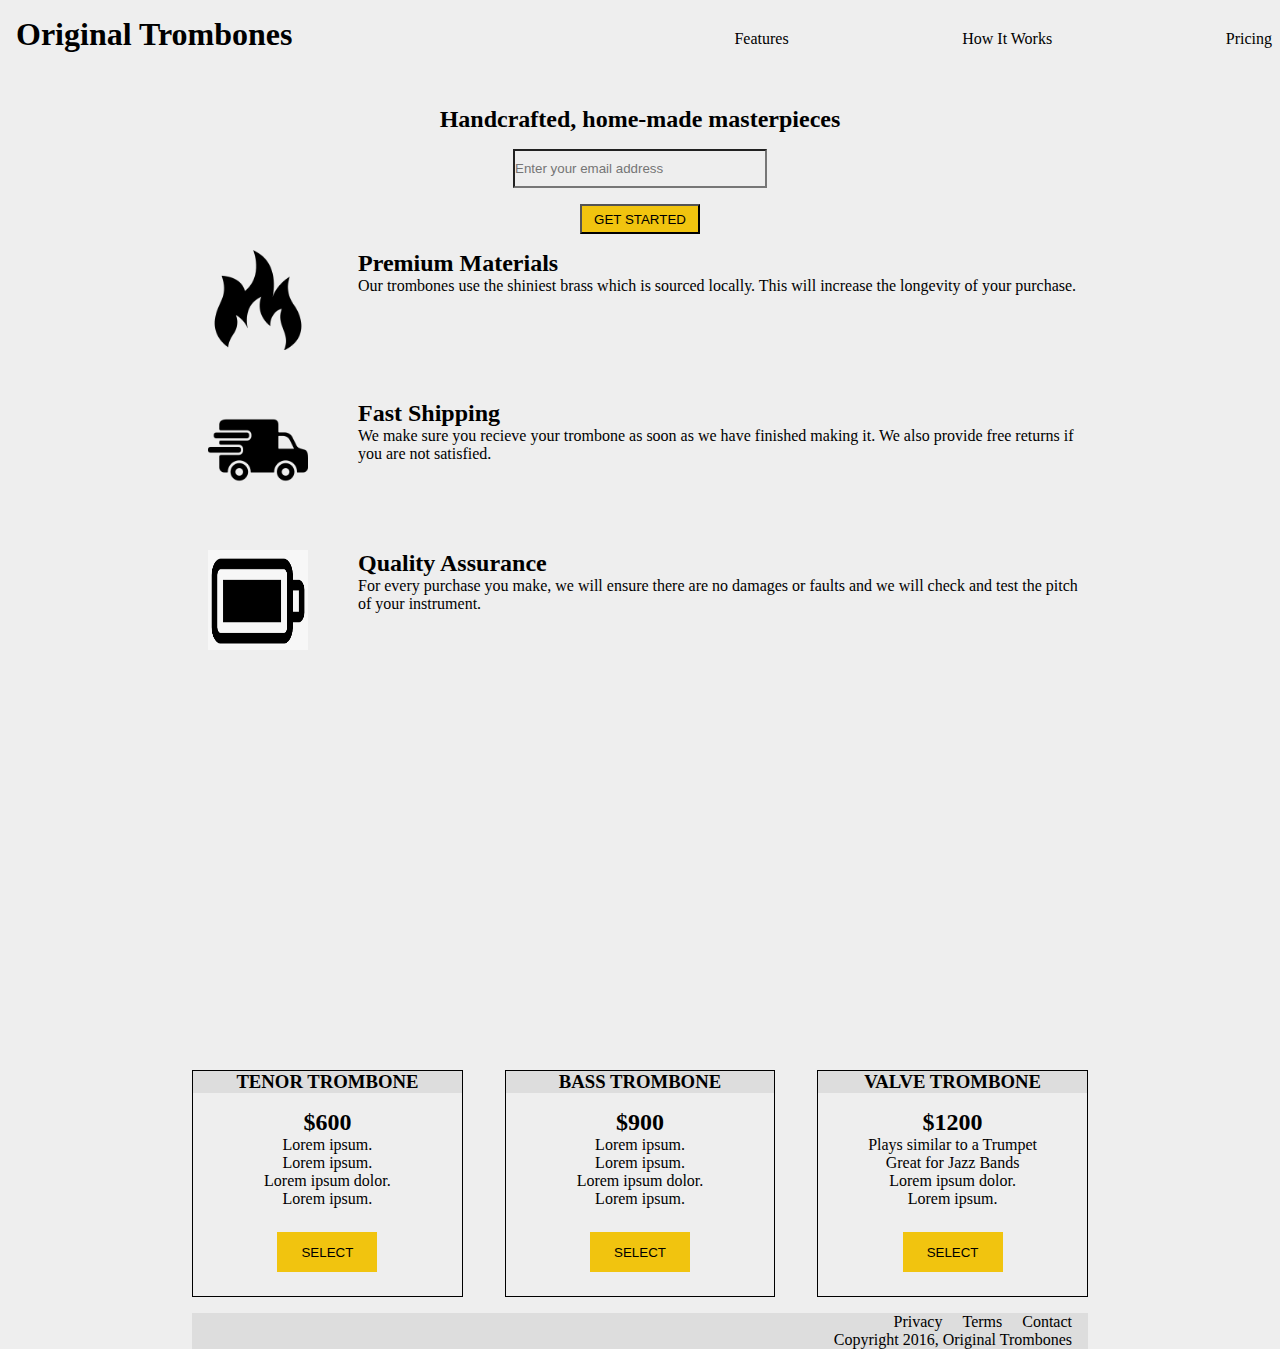
<file: product_landing_page/index.html>
<!DOCTYPE HTML>
<html>

<head>
  <link rel='stylesheet' href='styles.css'>
  <meta name="viewport" content="width=device-width, initial-scale=1.0">

</head>

<body>
  <header id='header'>
    
    <h1>Original Trombones</h1>
    <nav id="nav-bar">
      <a href='#Features' class='nav-link'>Features</a>
      <a href='#Video' class='nav-link'>How It Works</a>
      <a href='#Pricing' class='nav-link'>Pricing</a>
    </nav>
  </header>
  <main>
    <section id='email-form'>
    <form id='form' action='https://www.freecodecamp.com/email-submit'>
      <h2 class='form-text'>Handcrafted, home-made masterpieces</h2>
      <input type='email' required id='email' name='email' placeholder='Enter your email address'>
      <input type='submit' id='submit' name='submit' value='GET STARTED'>
    </form>
  </section>
  <section id='Features'>
    <div class='feature'>
      <img src='/images/fire.png' alt='fire-pic'>
      <div class='feature-text'>
        <h2>Premium Materials</h2>
        <p>Our trombones use the shiniest brass which is sourced locally. This will increase the longevity of your
          purchase.</p>
      </div>
    </div>
    <div class='feature'>
      <img src='/images/delivery.png' alt='deli-pic'>
      <div class='feature-text'>
        <h2>
          Fast Shipping</h2>
        <p>We make sure you recieve your trombone as soon as we have finished making it. We also provide free returns if
          you are not satisfied.</p>
      </div>
    </div>
    <div class='feature'>
      <img src='/images/battery.png' alt='battery-pic'>
      <div class='feature-text'>
        <h2>Quality Assurance</h2>
        <p>For every purchase you make, we will ensure there are no damages or faults and we will check and test the
          pitch of your instrument.</p>
      </div>
    </div>
  </section>
  <section id='Video'>
    <iframe id='video' src="https://www.youtube.com/embed/y8Yv4pnO7qc" title="YouTube video player" frameborder="0"
      allow="accelerometer; autoplay; clipboard-write; encrypted-media; gyroscope; picture-in-picture"
      allowfullscreen></iframe>
  </section>
  <section id='Pricing'>
    <div class='product'>
      <h3>TENOR TROMBONE<h3>
          <h2>$600</h2>
          <p>Lorem ipsum.</p>
          <p>Lorem ipsum.</p>
          <p>Lorem ipsum dolor.</p>
          <p>Lorem ipsum.</p>
          <button>SELECT</button>
    </div>
    <div class='product'>
      <h3>BASS TROMBONE<h3>
          <h2>$900</h2>
          <p>Lorem ipsum.</p>
          <p>Lorem ipsum.</p>
          <p>Lorem ipsum dolor.</p>
          <p>Lorem ipsum.</p>
          <button>SELECT</button>
    </div>
    <div class='product'>
      <h3>VALVE TROMBONE<h3>
          <h2>$1200</h2>
          <p>Plays similar to a Trumpet</p>
          <p>Great for Jazz Bands</p>
          <p>Lorem ipsum dolor.</p>
          <p>Lorem ipsum.</p>
          <button>SELECT</button>
    </div>
  </section>
  </main>
  <footer>
    <div>
      <ul>
        <li>Privacy</li>
        <li>Terms</li>
        <li>Contact</li>
      </ul>

    </div>
    <p>Copyright 2016, Original Trombones</p>
  </footer>
</body>

</html>
</file>
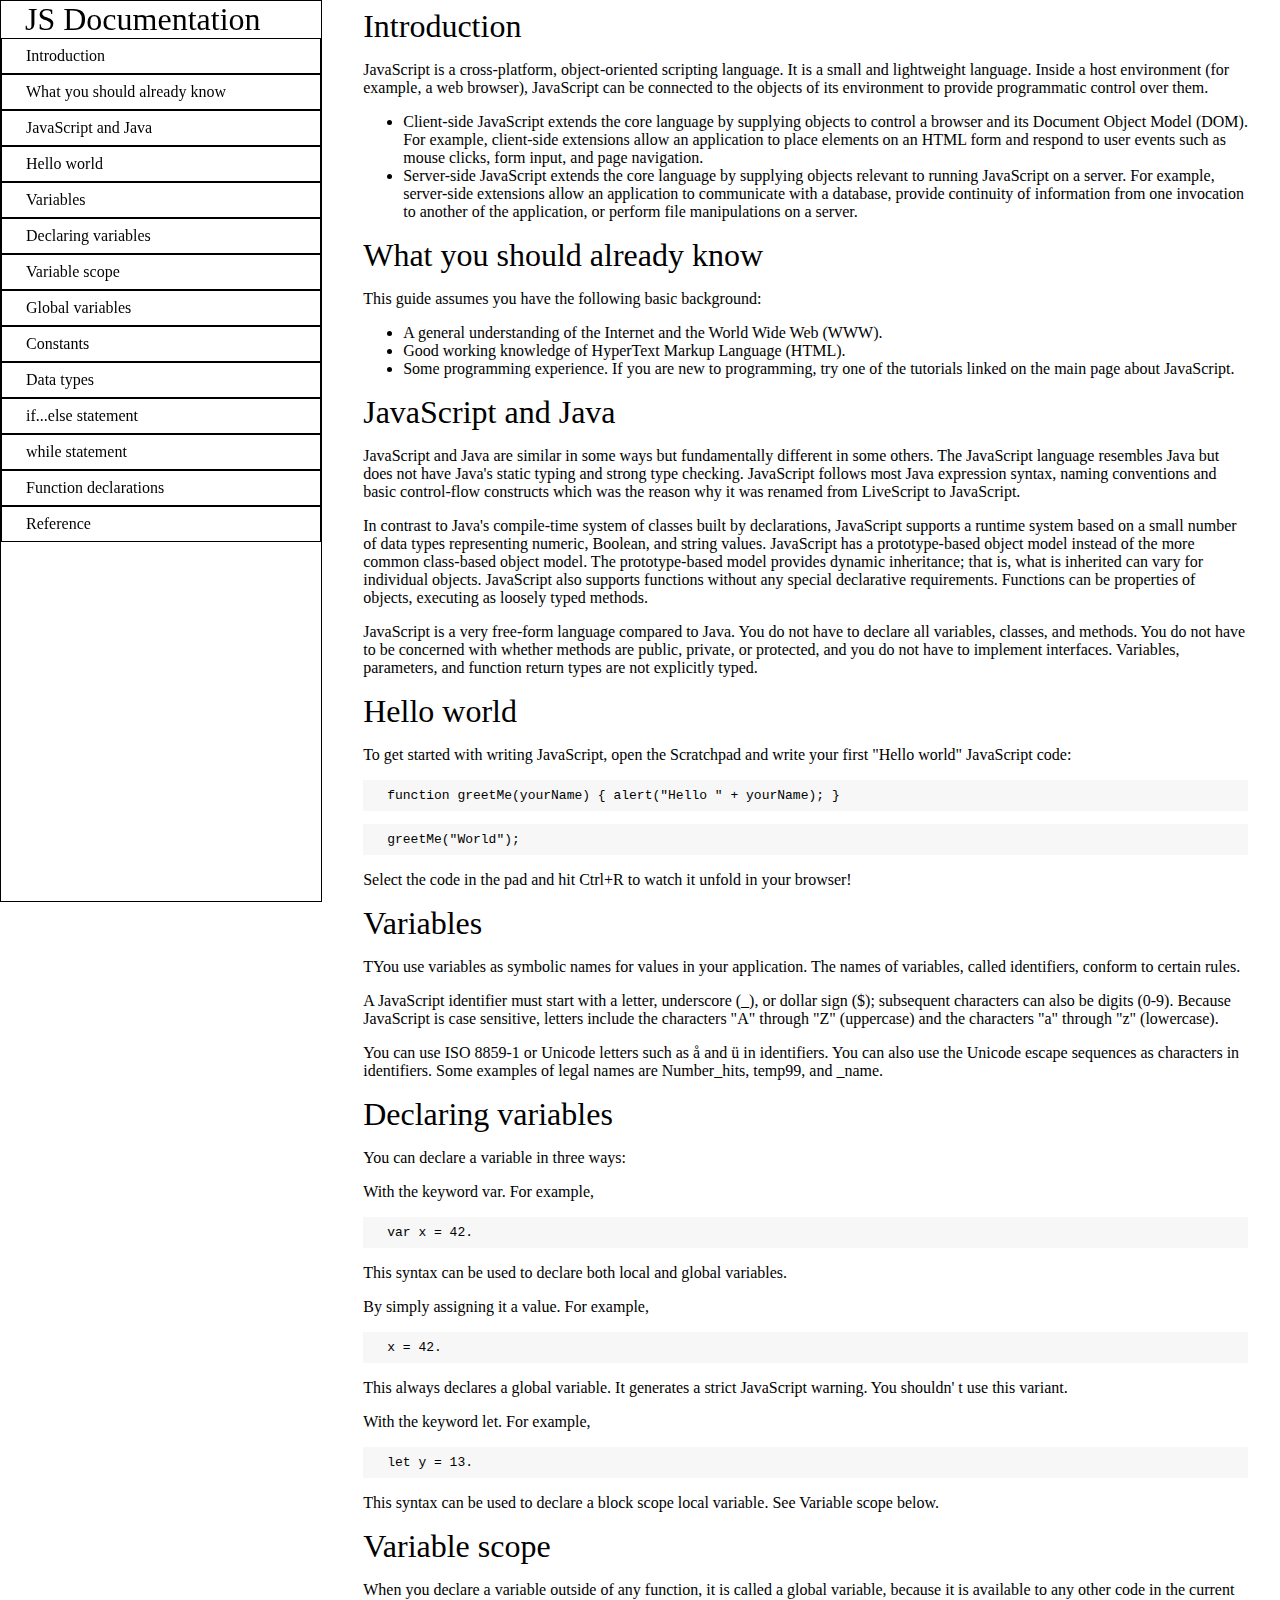
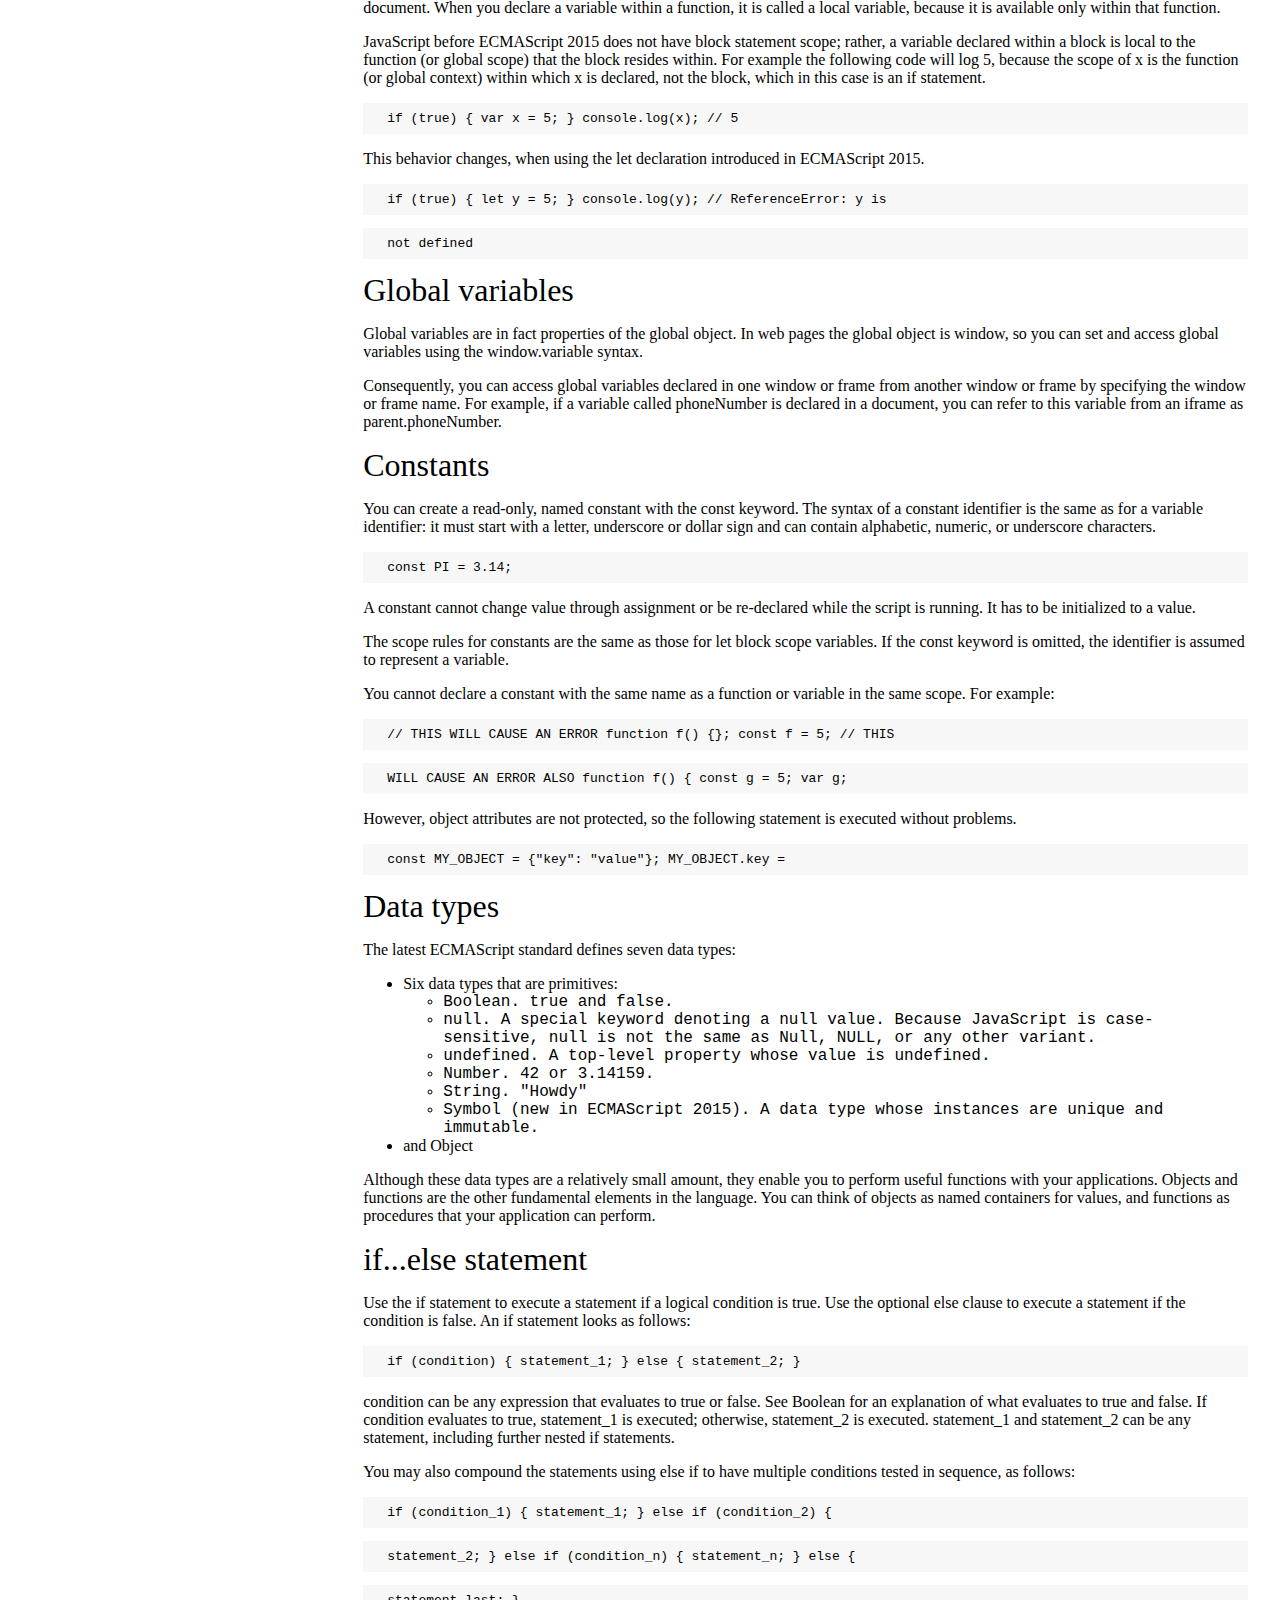
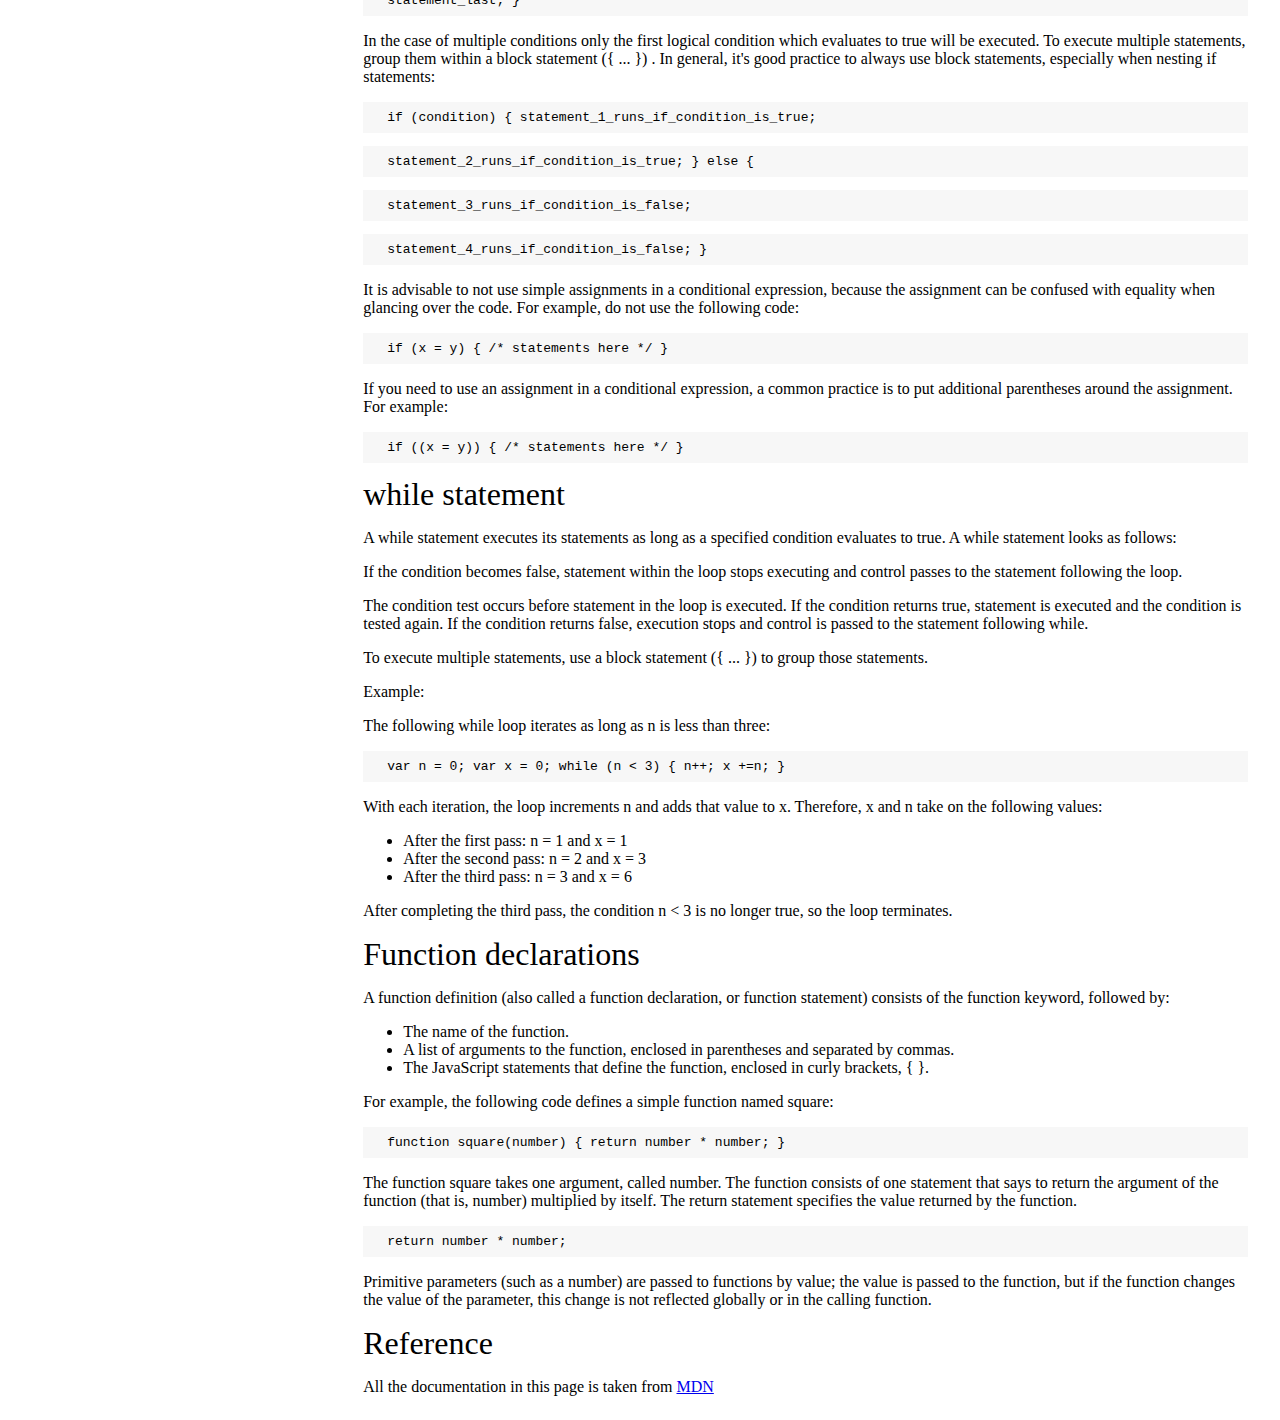
<file: technical_documentation_page/index.html>
<!DOCTYPE HTML>
<html lang='en'>

<head>
  <meta charset='UTF-8'>
  <meta name="viewport" content="width=device-width, initial-scale=1.0">
  <link rel='stylesheet' href='styles.css'>
</head>

<body>
  <nav id='navbar'>
    <header id='nav-header'>JS Documentation</header>

    <a class='nav-link' href='#Introduction'>Introduction</a>
    <a class='nav-link' href='#What_you_should_already_know'>What you should already know</a>
    <a class='nav-link' href='#JavaScript_and_Java'>JavaScript and Java</a>
    <a class='nav-link' href='#Hello_world'>Hello world</a>
    <a class='nav-link' href='#Variables'>Variables</a>
    <a class='nav-link' href='#Declaring_variables'>Declaring variables</a>
    <a class='nav-link' href='#Variable_scope'>Variable scope</a>
    <a class='nav-link' href='#Global_variables'>Global variables</a>
    <a class='nav-link' href='#Constants'>Constants</a>
    <a class='nav-link' href='#Data_types'>Data types</a>
    <a class='nav-link' href='#if...else_statement'>if...else statement</a>
    <a class='nav-link' href='#while_statement'>while statement</a>
    <a class='nav-link' href='#Function_declarations'>Function declarations</a>
    <a class='nav-link' href='#Reference'>Reference</a>
  </nav>
  <main id='main-doc'>
    <section class='main-section' id='Introduction'>
      <header>Introduction</header>
      <p>JavaScript is a cross-platform, object-oriented scripting language. It is a small and lightweight language.
        Inside a host environment (for example, a web browser), JavaScript can be connected to the objects of its
        environment to provide programmatic control over them.</p>
      <ul>
        <li>Client-side JavaScript extends the core language by supplying objects to control a browser and its Document
          Object Model (DOM). For example, client-side extensions allow an application to place elements on an HTML form
          and respond to user events such as mouse clicks, form input, and page navigation.</li>
        <li>Server-side JavaScript extends the core language by supplying objects relevant to running JavaScript on a
          server. For example, server-side extensions allow an application to communicate with a database, provide
          continuity of information from one invocation to another of the application, or perform file manipulations on
          a server.</li>
      </ul>
    </section>
    <section class='main-section' id='What_you_should_already_know'>
      <header>What you should already know</header>
      <p>This guide assumes you have the following basic background:
      </p>
      <ul>
        <li>A general understanding of the Internet and the World Wide Web (WWW).</li>
        <li>Good working knowledge of HyperText Markup Language (HTML).</li>
        <li>Some programming experience. If you are new to programming, try one of the tutorials linked on the main page
          about JavaScript.</li>
      </ul>
    </section>
    <section class='main-section' id='JavaScript_and_Java'>
      <header>JavaScript and Java</header>
      <p>JavaScript and Java are similar in some ways but fundamentally different in some others. The JavaScript
        language resembles Java but does not have Java's static typing and strong type checking. JavaScript follows most
        Java expression syntax, naming conventions and basic control-flow constructs which was the reason why it was
        renamed from LiveScript to JavaScript.</p>
      <p>
        In contrast to Java's compile-time system of classes built by declarations, JavaScript supports a runtime system
        based on a small number of data types representing numeric, Boolean, and string values. JavaScript has a
        prototype-based object model instead of the more common class-based object model. The prototype-based model
        provides dynamic inheritance; that is, what is inherited can vary for individual objects. JavaScript also
        supports functions without any special declarative requirements. Functions can be properties of objects,
        executing as loosely typed methods.
      </p>
      <p>
        JavaScript is a very free-form language compared to Java. You do not have to declare all variables, classes, and
        methods. You do not have to be concerned with whether methods are public, private, or protected, and you do not
        have to implement interfaces. Variables, parameters, and function return types are not explicitly typed.
      </p>
    </section>
    <section class='main-section' id='Hello_world'>
      <header>Hello world</header>
      <p>To get started with writing JavaScript, open the Scratchpad and write your first "Hello world" JavaScript code:
      </p>
      <code>
        <p>function greetMe(yourName) { alert("Hello " + yourName); }</p>
        <p>greetMe("World");</p>
      </code>
      <p>Select the code in the pad and hit Ctrl+R to watch it unfold in your browser!</p>
    </section>
    <section class='main-section' id='Variables'>
      <header>Variables</header>
      <p>TYou use variables as symbolic names for values in your application. The names of variables, called
        identifiers, conform to certain rules.
      </p>
      <p>A JavaScript identifier must start with a letter, underscore (_), or dollar sign ($); subsequent characters can
        also be digits (0-9). Because JavaScript is case sensitive, letters include the characters "A" through "Z"
        (uppercase) and the characters "a" through "z" (lowercase).</p>
      <p>You can use ISO 8859-1 or Unicode letters such as å and ü in identifiers. You can also use the Unicode escape
        sequences as characters in identifiers. Some examples of legal names are Number_hits, temp99, and _name.</p>
    </section>
    <section class='main-section' id='Declaring_variables''>
      <header>Declaring variables</header>
      <p>You can declare a variable in three ways:
      </p>
      <p>With the keyword var. For example,</p>
      <code>
        <p>var x = 42.</p>
      </code>
      <p>This syntax can be used to declare both local and global variables.</p>
      <p>By simply assigning it a value. For example,</p>
      <code>
        <p>x = 42.</p>
      </code>
      <p>This always declares a global variable. It generates a strict JavaScript warning. You shouldn' t use this
      variant.</p>
      <p>With the keyword let. For example,</p>
      <code>
        <p>let y = 13.</p>
      </code>
      <p>This syntax can be used to declare a block scope local variable. See Variable scope below.</p>
    </section>
    <section class='main-section' id='Variable_scope'>
      <header>Variable scope</header>
      <p>When you declare a variable outside of any function, it is called a global variable, because it is available to
        any other code in the current document. When you declare a variable within a function, it is called a local
        variable, because it is available only within that function.
      </p>
      <p>JavaScript before ECMAScript 2015 does not have block statement scope; rather, a variable declared within a
        block is local to the function (or global scope) that the block resides within. For example the following code
        will log 5, because the scope of x is the function (or global context) within which x is declared, not the
        block, which in this case is an if statement.</p>
      <code>
        <p>if (true) { var x = 5; } console.log(x); // 5</p>
      </code>
      <p>This behavior changes, when using the let declaration introduced in ECMAScript 2015.</p>
      <code>
        <p>if (true) { let y = 5; } console.log(y); // ReferenceError: y is</p>
        <p>not defined</p>
     </code>
    </section>
    <section class='main-section' id='Global_variables'>
      <header>Global variables</header>
      <p>Global variables are in fact properties of the global object. In web pages the global object is window, so you
        can set and access global variables using the window.variable syntax.
      </p>
      <p>Consequently, you can access global variables declared in one window or frame from another window or frame by
        specifying the window or frame name. For example, if a variable called phoneNumber is declared in a document,
        you can refer to this variable from an iframe as parent.phoneNumber.</p>

    </section>
    <section class='main-section' id='Constants'>
      <header>Constants</header>
      <p>You can create a read-only, named constant with the const keyword. The syntax of a constant identifier is the
        same as for a variable identifier: it must start with a letter, underscore or dollar sign and can contain
        alphabetic, numeric, or underscore characters.
      </p>
      <code>
        <p>const PI = 3.14;</p>
      </code>
      <p>A constant cannot change value through assignment or be re-declared while the script is running. It has to be
        initialized to a value.</p>
      <p>The scope rules for constants are the same as those for let block scope variables. If the const keyword is
        omitted, the identifier is assumed to represent a variable.</p>
      <p>You cannot declare a constant with the same name as a function or variable in the same scope. For example:</p>
      <code>
        <p>// THIS WILL CAUSE AN ERROR function f() {}; const f = 5; // THIS</p>
        <p>WILL CAUSE AN ERROR ALSO function f() { const g = 5; var g;</p>
       </code>
      </div>
      <p>However, object attributes are not protected, so the following statement is executed without problems.</p>
      <code>
        <p>const MY_OBJECT = {"key": "value"}; MY_OBJECT.key =</p>
      </code>
      </div>
    </section>
    <section class='main-section' id='Data_types'>
      <header>Data types</header>
      <p>The latest ECMAScript standard defines seven data types:
      </p>
      <ul>
        <li>Six data types that are primitives:</li>
        <code id='linked-list'>
          <ul>
            <li>Boolean. true and false.</li>
            <li>null. A special keyword denoting a null value. Because JavaScript is case-sensitive, null is not the
              same as Null, NULL, or any other variant.</li>
            <li>undefined. A top-level property whose value is undefined.</li>
            <li>Number. 42 or 3.14159.</li>
            <li>String. "Howdy"</li>
            <li>Symbol (new in ECMAScript 2015). A data type whose instances are unique and immutable.</li>
          </ul>
        </code>
        <li>and Object</li>
      </ul>
      <p>Although these data types are a relatively small amount, they enable you to perform useful functions with your
        applications. Objects and functions are the other fundamental elements in the language. You can think of objects
        as named containers for values, and functions as procedures that your application can perform.</p>
    </section>
    <section class='main-section' id='if...else_statement'>
      <header>if...else statement</header>
      <p>Use the if statement to execute a statement if a logical condition is true. Use the optional else clause to
        execute a statement if the condition is false. An if statement looks as follows:
      </p>
      <code>
        <p>if (condition) { statement_1; } else { statement_2; }</p>

      </code>
      <p>condition can be any expression that evaluates to true or false. See Boolean for an explanation of what
        evaluates to true and false. If condition evaluates to true, statement_1 is executed; otherwise, statement_2 is
        executed. statement_1 and statement_2 can be any statement, including further nested if statements.</p>
      <p>You may also compound the statements using else if to have multiple conditions tested in sequence, as follows:
      </p>
      <code>
        <p>if (condition_1) { statement_1; } else if (condition_2) {</p>
        <p>statement_2; } else if (condition_n) { statement_n; } else {</p>
        <p>statement_last; }</p>
      </code>
      <p>In the case of multiple conditions only the first logical condition which evaluates to true will be executed.
        To execute multiple statements, group them within a block statement ({ ... }) . In general, it's good practice
        to always use block statements, especially when nesting if statements:</p>
      <code>
        <p>if (condition) { statement_1_runs_if_condition_is_true;</p>
        <p>statement_2_runs_if_condition_is_true; } else {</p>
        <p>statement_3_runs_if_condition_is_false;</p>
        <p>statement_4_runs_if_condition_is_false; }</p>
      </code>
      <p>It is advisable to not use simple assignments in a conditional expression, because the assignment can be
        confused with equality when glancing over the code. For example, do not use the following code:</p>
      <code>
        <p>if (x = y) { /* statements here */ }</p>

      </code>
      <p>If you need to use an assignment in a conditional expression, a common practice is to put additional
        parentheses around the assignment. For example:</p>
      <code>
        <p>if ((x = y)) { /* statements here */ }</p>

     </code>
    </section>
    <section class='main-section' id='while_statement'>
      <header>while statement</header>
      <p>A while statement executes its statements as long as a specified condition evaluates to true. A while statement
        looks as follows:
      </p>
      <p>If the condition becomes false, statement within the loop stops executing and control passes to the statement
        following the loop.</p>
      <p>The condition test occurs before statement in the loop is executed. If the condition returns true, statement is
        executed and the condition is tested again. If the condition returns false, execution stops and control is
        passed to the statement following while.</p>
      <p>To execute multiple statements, use a block statement ({ ... }) to group those statements.</p>
      <p>Example:</p>
      <p>The following while loop iterates as long as n is less than three:</p>
      <code>
        <p>var n = 0; var x = 0; while (n < 3) { n++; x +=n; }</p>
      </code>
      <p>With each iteration, the loop increments n and adds that value to x. Therefore, x and n take on the following
        values:</p>
      <ul>
        <li>After the first pass: n = 1 and x = 1</li>
        <li>After the second pass: n = 2 and x = 3</li>
        <li>After the third pass: n = 3 and x = 6</li>
      </ul>
      <p>After completing the third pass, the condition n < 3 is no longer true, so the loop terminates.</p>
    </section>
    <section class='main-section' id='Function_declarations'>
      <header>Function declarations</header>
      <p>A function definition (also called a function declaration, or function statement) consists of the function
        keyword, followed by:</p>
      <ul>
        <li>The name of the function.</li>
        <li>A list of arguments to the function, enclosed in parentheses and separated by commas.</li>
        <li>The JavaScript statements that define the function, enclosed in curly brackets, { }.</li>
      </ul>
      <p>For example, the following code defines a simple function named square:</p>
      <code>
        <p>function square(number) { return number * number; }</p>
      </code>
      <p>The function square takes one argument, called number. The function consists of one statement that says to
        return the argument of the function (that is, number) multiplied by itself. The return statement specifies the
        value returned by the function.</p>
      <code>
        <p>return number * number;</p>
      </code>
      <p>Primitive parameters (such as a number) are passed to functions by value; the value is passed to the function,
        but if the function changes the value of the parameter, this change is not reflected globally or in the calling
        function.</p>
    </section>
    <section class='main-section' id='Reference'>
      <header>Reference</header>
      <p>All the documentation in this page is taken from <a href='https://www.youtube.com/watch?v=dQw4w9WgXcQ'
          id='reference-link'>MDN</a>
      </p>

    </section>
  </main>
</body>
<html>
</file>
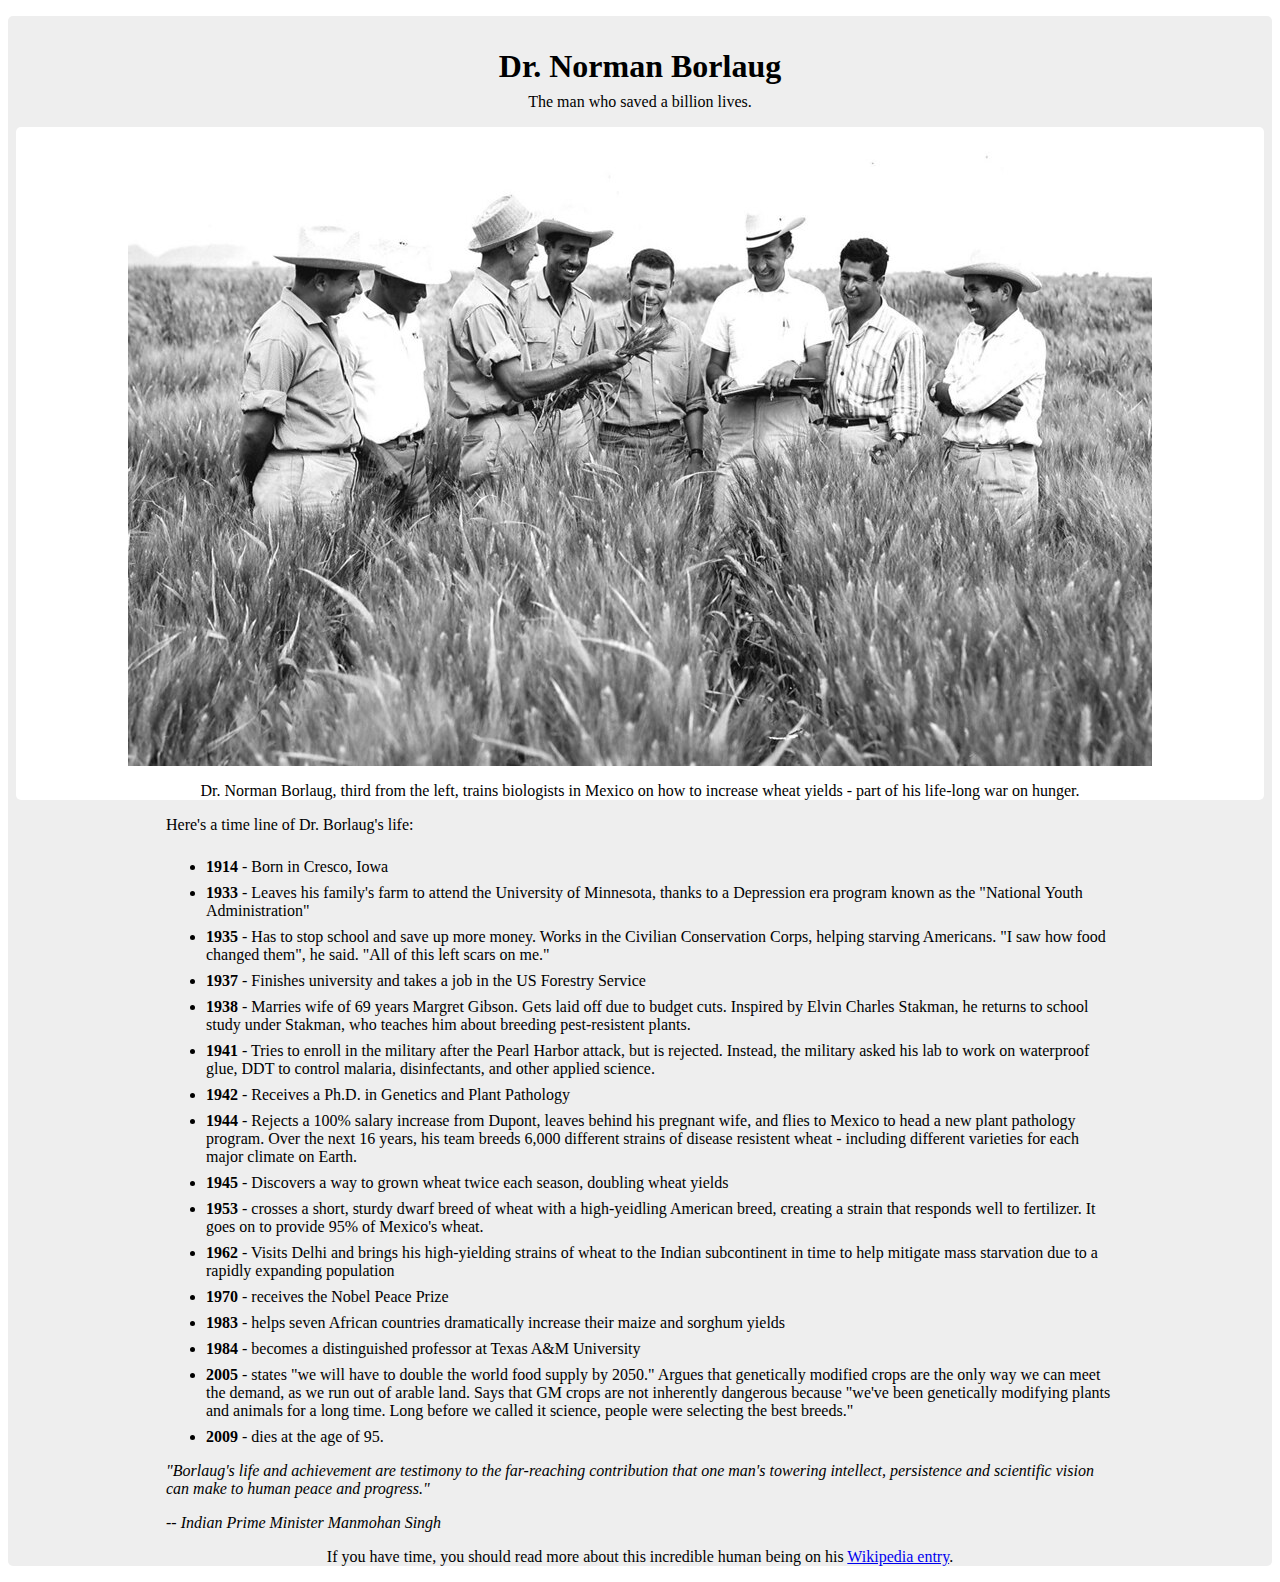
<file: tribute_page/index.html>
<!DOCTYPE html>
<html lang='en'>

<head>
  <link rel='stylesheet' href='styles.css'>
</head>

<body>
  <main id='main'>
    <header>
      <h1 id='title'>Dr. Norman Borlaug</h1>
      <p id='description'>The man who saved a billion lives.
      </p>
    </header>

    <section id='image-box'>
      <div id='img-div'>
        <img id='image' src='/images/tribute-page-main-image.jpg'>
        <div id='img-caption'>
          <p>Dr. Norman Borlaug, third from the left, trains biologists in Mexico on how to increase wheat yields - part
            of his life-long war on hunger.</p>
        </div>
      </div>

    </section>
    <section id='tribute-info'>
      <p id='info-title'>Here's a time line of Dr. Borlaug's life:</p>
      <ul id='info-list'>
        <li><b>1914</b> - Born in Cresco, Iowa</li>
        <li>
          <b>1933</b> - Leaves his family's farm to attend the University of Minnesota, thanks to a Depression era
          program known as the "National Youth Administration"
        </li>
        <li><b>1935
          </b> - Has to stop school and save up more money. Works in the Civilian Conservation Corps, helping starving
          Americans. "I saw how food changed them", he said. "All of this left scars on me."
        </li>
        <li><b>
          1937
        </b> - Finishes university and takes a job in the US Forestry Service
        </li>
        <li><b>
1938
        </b> - Marries wife of 69 years Margret Gibson. Gets laid off due to budget cuts. Inspired by Elvin Charles
          Stakman, he returns to school study under Stakman, who teaches him about breeding pest-resistent plants.
        </li>
        <li><b>1941
          </b> - Tries to enroll in the military after the Pearl Harbor attack, but is rejected. Instead, the military
          asked his lab to work on waterproof glue, DDT to control malaria, disinfectants, and other applied science.
        </li>
        <li><b>1942
          </b> - Receives a Ph.D. in Genetics and Plant Pathology
        </li>
        <li><b>1944</b> - Rejects a 100% salary increase from Dupont, leaves behind his pregnant wife, and flies to
          Mexico to head a new plant pathology program. Over the next 16 years, his team breeds 6,000 different strains
          of disease resistent wheat - including different varieties for each major climate on Earth.
        </li>
        <li><b>1945</b> - Discovers a way to grown wheat twice each season, doubling wheat yields</li>
        <li><b>1953</b> - crosses a short, sturdy dwarf breed of wheat with a high-yeidling American breed, creating a
          strain that responds well to fertilizer. It goes on to provide 95% of Mexico's wheat.</li>
        <li><b>1962</b> - Visits Delhi and brings his high-yielding strains of wheat to the Indian subcontinent in time
          to help mitigate mass starvation due to a rapidly expanding population</li>
        <li><b>1970</b> - receives the Nobel Peace Prize</li>
        <li><b>1983</b> - helps seven African countries dramatically increase their maize and sorghum yields</li>
        <li><b>1984</b> - becomes a distinguished professor at Texas A&M University</li>
        <li><b>2005</b> - states "we will have to double the world food supply by 2050." Argues that genetically
          modified crops are the only way we can meet the demand, as we run out of arable land. Says that GM crops are
          not inherently dangerous because "we've been genetically modifying plants and animals for a long time. Long
          before we called it science, people were selecting the best breeds."</li>
        <li><b>2009</b> - dies at the age of 95.</li>
      </ul>
    </section>
<section id='comment'>
  <p id='quote'><i>"Borlaug's life and achievement are testimony to the far-reaching contribution that one man's towering intellect, persistence and scientific vision can make to human peace and progress."</i></p>
  <p id='author'><i>-- Indian Prime Minister Manmohan Singh</i></p>
</section>
    <footer>
      <p>If you have time, you should read more about this incredible human being on his <a href='https://www.youtube.com/watch?v=dQw4w9WgXcQ' target='_blank'
          id='tribute-link'>Wikipedia entry</a>.</p>
    </footer>
  </main>
</body>

</html>
</file>
<file: product_landing_page/styles.css>
*{
    margin:0;
    padding:0;
  background-color:#EEEEEE;
  }
  
  
  h1{
    display:inline;
  }
  
  @media screen and (min-width: 800px) {
  header{
    overflow: hidden;
    position: fixed; 
    top: 0; 
    width: 100%;
    height:70px;
    }
    nav{
    float: right;
    display:flex;
    justify-content:space-between;
    width:42%;
    text-align: center;
    padding: 14px 24px;
    text-decoration: none;
    }
  main{
    margin-top:90px;
  }
  }
  @media screen and (max-width: 800px) {
    header{
      width:100%;
      height:200px;
      text-align:center;
      overflow:auto;
      position:fixed;
      top:0;
    }
    nav>a{
      display:block;
      padding:8px;
      margin:8px 24px;
      border:1px solid black;
    }
    main{
      margin-top:250px;
    }
  }
  
  main,footer{
    width:70%;
    min-width:450px;
    margin-left:auto;
    margin-right:auto;
  }
  
  header{
      padding:16px;
    
  }
  
  img{
    padding-left:16px;
  }
  
  a{
    text-decoration:none;
    color:black;
  }
  
  #email-form{
    text-align:center;
  }
  
  .form-text{
      padding:16px;
  }
  
  input[type='email']{
    height:35px;
    width:250px;
  }
  
  input[type='submit']{
    width:120px;
    height:30px;
    display:block;
    background-color:#F1C40F;
    margin:16px auto;
  }
  
  
  
  .feature>img{
    width:100px;
    height:100px;
    float:left;
    padding-right:50px
  }
  
  .feature{
    height:150px;
    vertical-align:middle;
  }
  
  
  
  iframe{
    width:100%;
    height:350px;
  }
   
  
   #Pricing{
     width:100%;
     margin: 16px 0;
     
     display:flex;
     justify-content:space-between;
   }
  
   .product{
     text-align:center;
     width:30%;
     border:1px solid black;
   }
  
   h3{
     background-color:#DDDDDD;
   }
   .product>h2{
     margin-top:16px;
   }
  
  button{
    width:100px;
    height:40px;
     background-color:#F1C40F;
     border: none;
     margin: 24px;
  }
  
  
  footer>div{
    text-decoration:none;
    display:inline;
    text-align:right;
    
  }
  
  ul{
    background-color:#DDDDDD;
  }
  li{
    display:inline-block;
    background-color:#DDDDDD;
    padding-right: 16px;
  }
  footer>p{
    text-align:right;
    background-color:#DDDDDD;
    padding-right: 16px;
  }
  
#header-img{
    width: 240px;
    height: 100px;
    object-fit: cover;
}
</file>
<file: technical_documentation_page/styles.css>
header{
  font-size:32px;
}

@media screen and (max-width: 1000px) {
  nav{
  width:100%;
  height:300px;
  overflow-x: hidden;
  overflow-y: auto;
  text-align:justify;
  border:1px solid black;
}
}

@media screen and (min-width: 1000px) {
  nav{
    width:25%;
    height:100%;
    display:inline-block;
    top:0;
    left:0;
    border:1px solid black;
    position:fixed;
  }
  section{
    /* display:flex; */
    float:right;
    width:70%;
    /* position:relative; */
    left:300px;
  }
}

nav>header{
  padding:0 24px 0 24px;
}

nav>a{
  display:block;
 text-decoration:none;
 color:black;
 border:1px solid black;
 padding:8px 24px 8px 24px;
}

section{
  padding:0 24px 0 24px;
}

code>p{
  
  padding:8px 24px 8px 24px;
  background-color:#F7F7F7;
}

#linked-list{
  font-size:16px;
}
</file>
<file: tribute_page/styles.css>
body{
    width:100%;
    height:100%;
    background-color:white;
    color:black;
    margin:0;
  }
  
  #main{
    margin:16px 8px;

    border-radius:5px;
    background-color:#EEEEEE;
  }
  
  #title{
    padding:32px 0 0 0;
  }
  
  #description{
    text-align:center;
    padding:8px 16px;
  }
  
  #title,#description{
    text-align:center;
    margin:0;
  }
  
  #image-box{
    background-color:white;
    margin:08px;
  
    border-radius:5px;
  }
  
  #img-caption{
    padding:0 16px;
    text-align:center;
  }
  
  img{
    display:block;
    padding-top:16px;
    max-width:100%;
    min-width:80%;
    margin:auto auto;
  }
  
  #tribute-info{
    margin:auto;
    width:75%;
  }
  #comment{
    width:75%;
    margin:auto;
  }
  
  li{
    vertical-align:middle;
    padding-top:8px;
  }
  
  footer{
    width:85%;
   
    margin:auto;
  }

  footer>p{
    text-align: center;
  }
</file>
